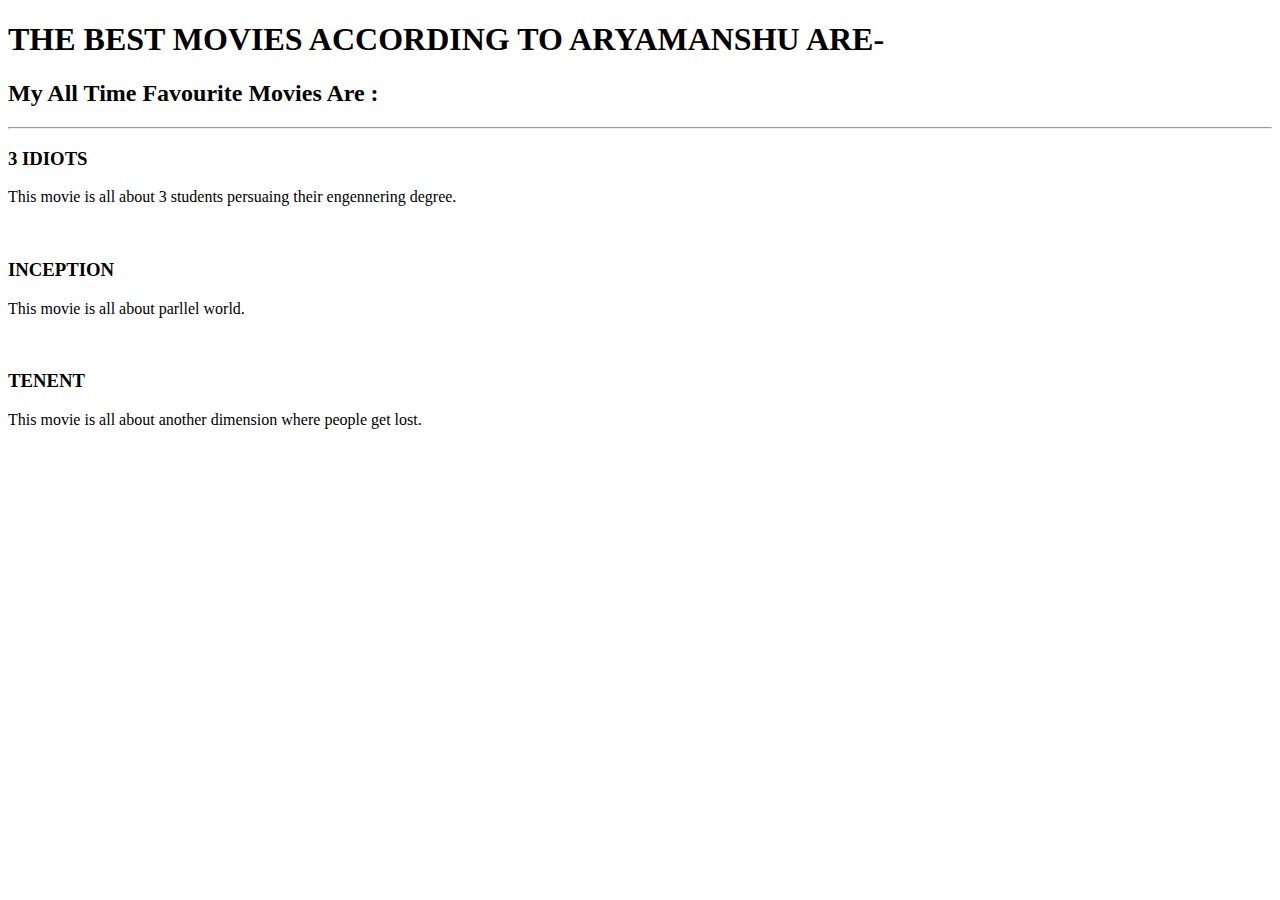
<file: index.html>
<!DOCTYPE html>
<html lang="en">
<head>
    <meta charset="utf-8">
<title>MOVIE TRACKER</title>
</head>
<body>
    <h1>
        THE BEST MOVIES ACCORDING TO ARYAMANSHU ARE-
    </h1>
    <h2> My All Time Favourite Movies Are :</h2>
 <hr>
  <h3>3 IDIOTS</h3>
  <p>This movie is all about 3 students persuaing their engennering degree.</p>
  <br>
  <h3>INCEPTION</h3>
  <P>This movie is all about parllel world.</P>
  <br>
  <h3>TENENT</h3>
  <P>This movie is all about another dimension where people get lost.</P>
  </body>
</html>
</file>
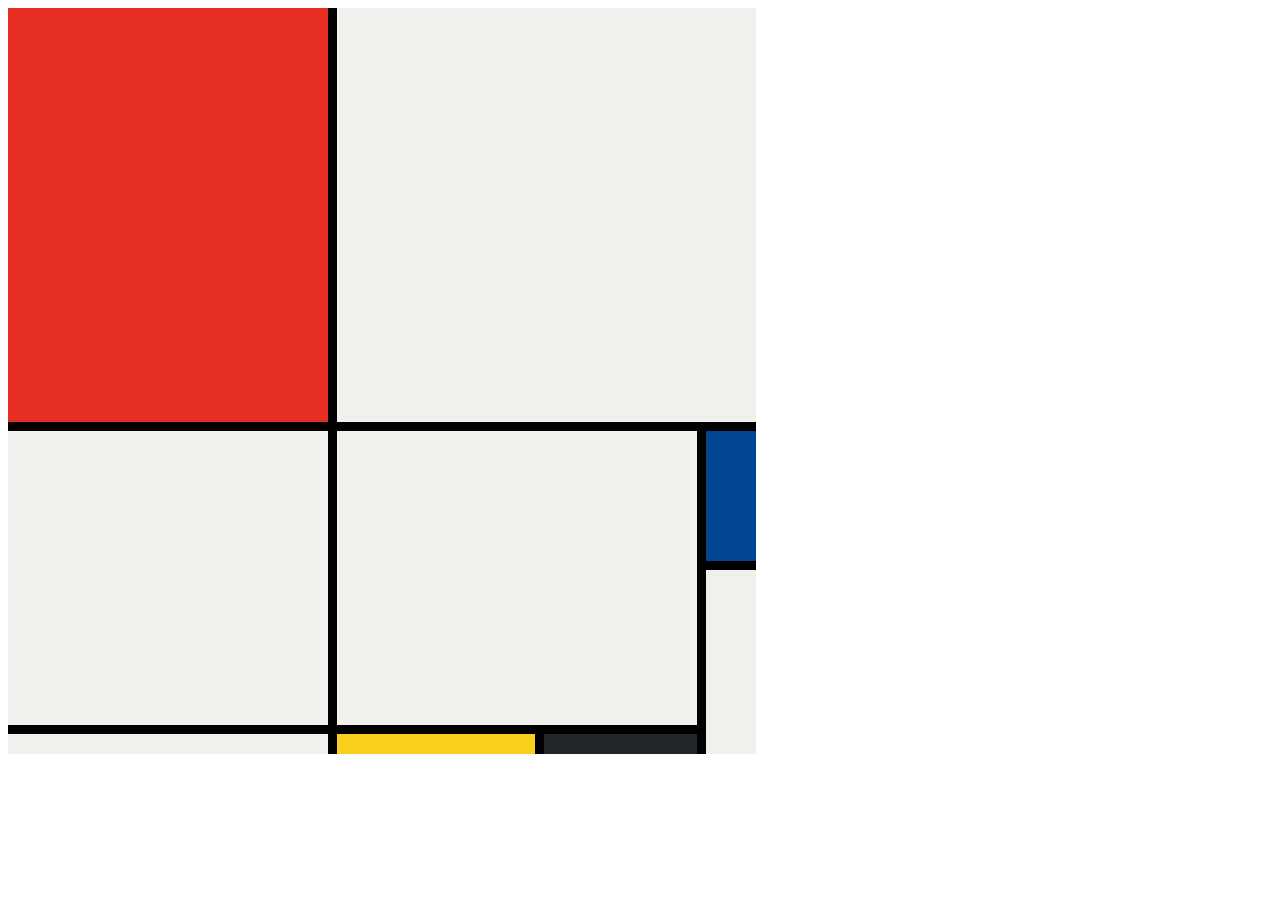
<file: 10.3 Mondrian Project/index.html>
<!DOCTYPE html>
<html lang="en">

<head>
  <meta charset="UTF-8">
  <meta name="viewport" content="width=device-width, initial-scale=1.0">
  <title>Mondrian Project</title>
  <style>
    /* 
    Write your CSS here 
    Gap Colour: #000
    White: #F0F1EC
    Red: #E72F24
    Black: #232629
    Blue: #004592
    Yellow: #F9D01E
    For dimensions, see dimensions.png image.
    HINT: Remember you can't change the properties of grid lines.
    But grid lines are transparent!
    */
  .container{
    display:grid;   /* VERY IMPORTANT */
    height:748x;
    width:748px;
    background-color: #000;
    grid-template-columns: 320px 198px 153px 50px ;
    grid-template-rows: 414px 130px 155px 20px;
    gap: 9px;

  }
  
  .item{
    background-color: #F0F1EC;
  }
.red{
  background-color: #E72F24;
}

.white1{
  grid-column:span 3;

}
.white2{
  grid-row:span 2;
}


.white3{
  grid-area: 2/2/4/4;
}

.blue{
  background-color: #004592;
}

.white4{
 grid-row: span 2;        /* yha thoda smjh ni aya tha */
}

.black{
  background-color: #232629;
}

.yellow{
  background-color: #F9D01E;
}





  </style>
</head>

<body>
  <!-- Write your HTML here -->
  <div class="container">
  <div class="item red"></div>
  <div class="item white1"></div>
  <div class="item white2"></div>
  <div class="item white3"></div>

  <div class="item blue"></div>
  <div class="item white4"></div>

  <div class="item"></div>
  <div class="item yellow"></div>
  <div class="item black"></div>

</div>
</body>

</html>
</file>
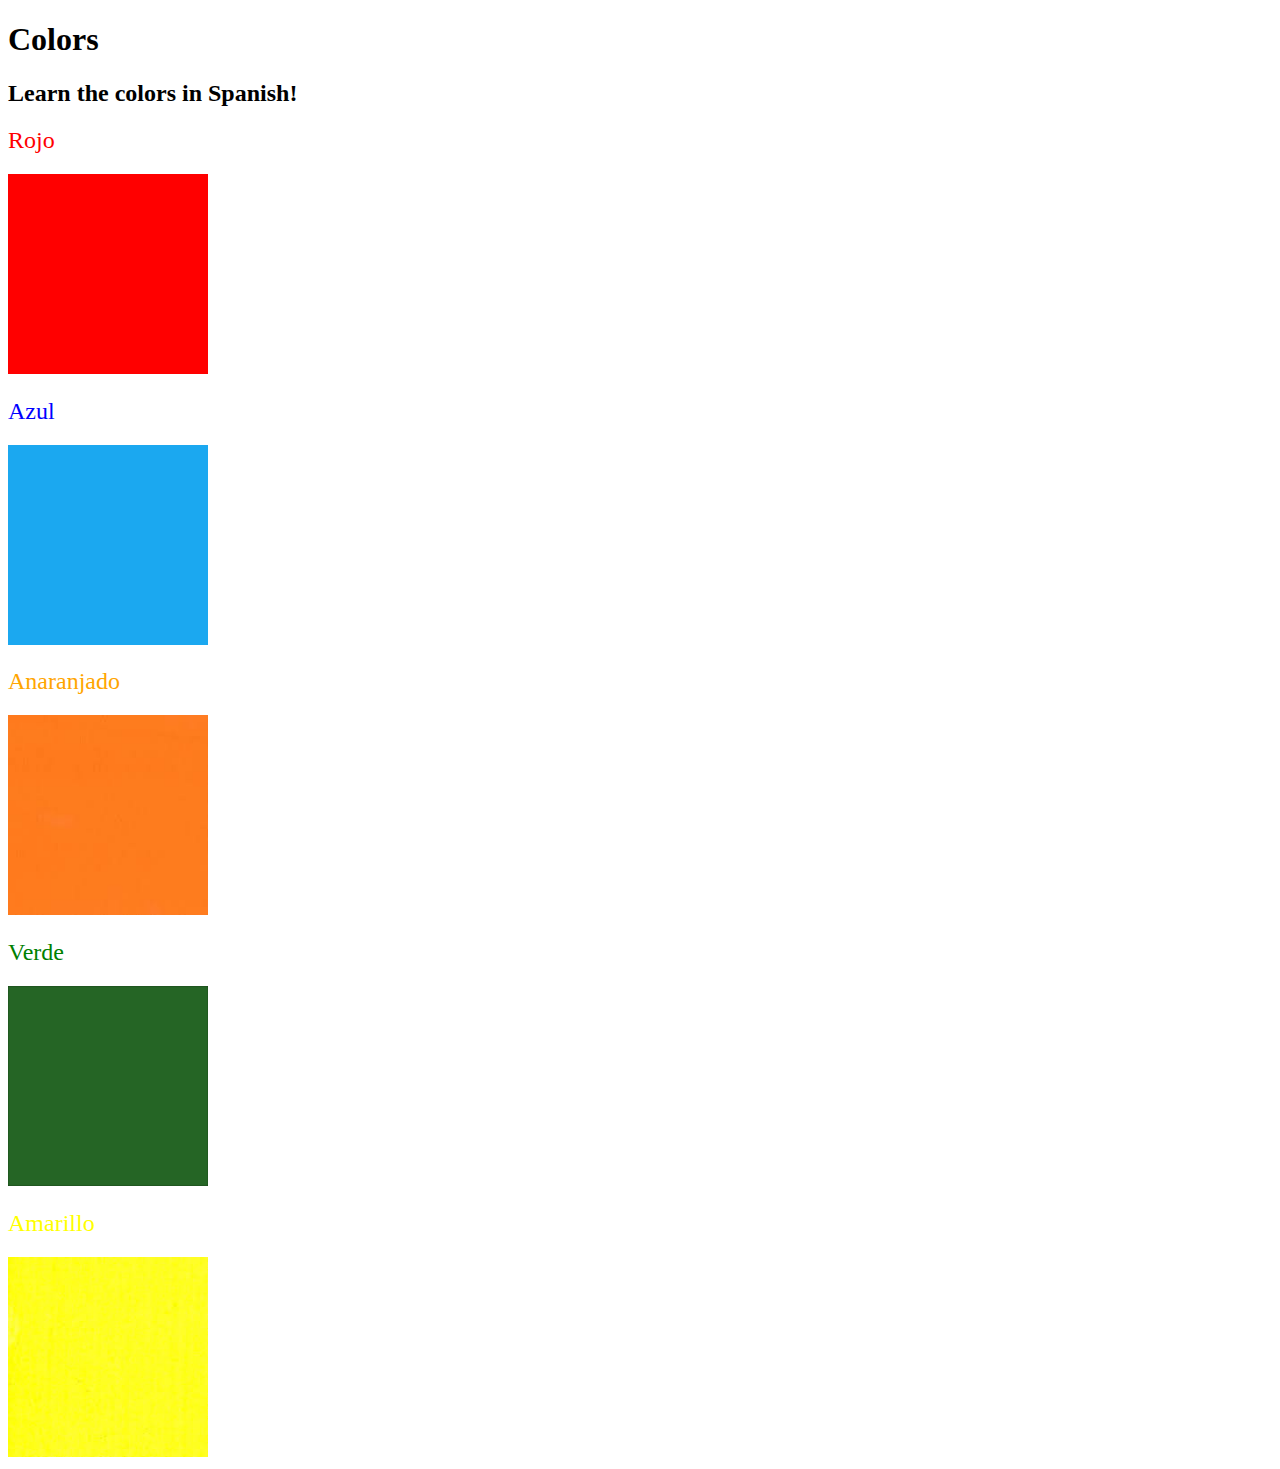
<file: 2.5 PROJ-5 Color Vocab Project/index.html>
<!DOCTYPE html>
<html lang="en">

<head>
  <meta charset="UTF-8">
  <title>Spanish Vocabulary</title>
  <link rel="stylesheet" href="./style.css" />
</head>

<body>
  <h1>Colors</h1>
  <h2>Learn the colors in Spanish!</h2>
  <h2 class="color-title" id="red">Rojo</h2>
  <img class="color" src="./assets/images/red.png" alt="red" />

  <h2 class="color-title" id="blue">Azul</h2>
  <img src="./assets/images/blue.png" alt="blue" />

  <h2 class="color-title" id="orange">Anaranjado</h2>
  <img src="./assets/images/orange.png" alt="orange" />

  <h2 class="color-title" id="green">Verde</h2>
  <img src="./assets/images/green.png" alt="green" />

  <h2 class="color-title" id="yellow">Amarillo</h2>
  <img src="./assets/images/yellow.png" alt="yellow" />
</body>

</html>

<!-- 
TODOs
IMPORTANT: You should not need to make ANY CHANGES to index.html
All code should be written in your CSS file.

1. Create a CSS file and incorporate it as an external stylesheet.
2. Use CSS to style each of the color titles to meaning. 
Hint: Use the id to help if you don't know the words in spanish.
3. Use CSS to change all the color titles to have "font-weight: normal;"
4. Use CSS (not HTML) to make all the images 200px heigh and 200px wide. 
Hint: 
https://developer.mozilla.org/en-US/docs/Web/CSS/height
https://developer.mozilla.org/en-US/docs/Web/CSS/width
-->
</file>
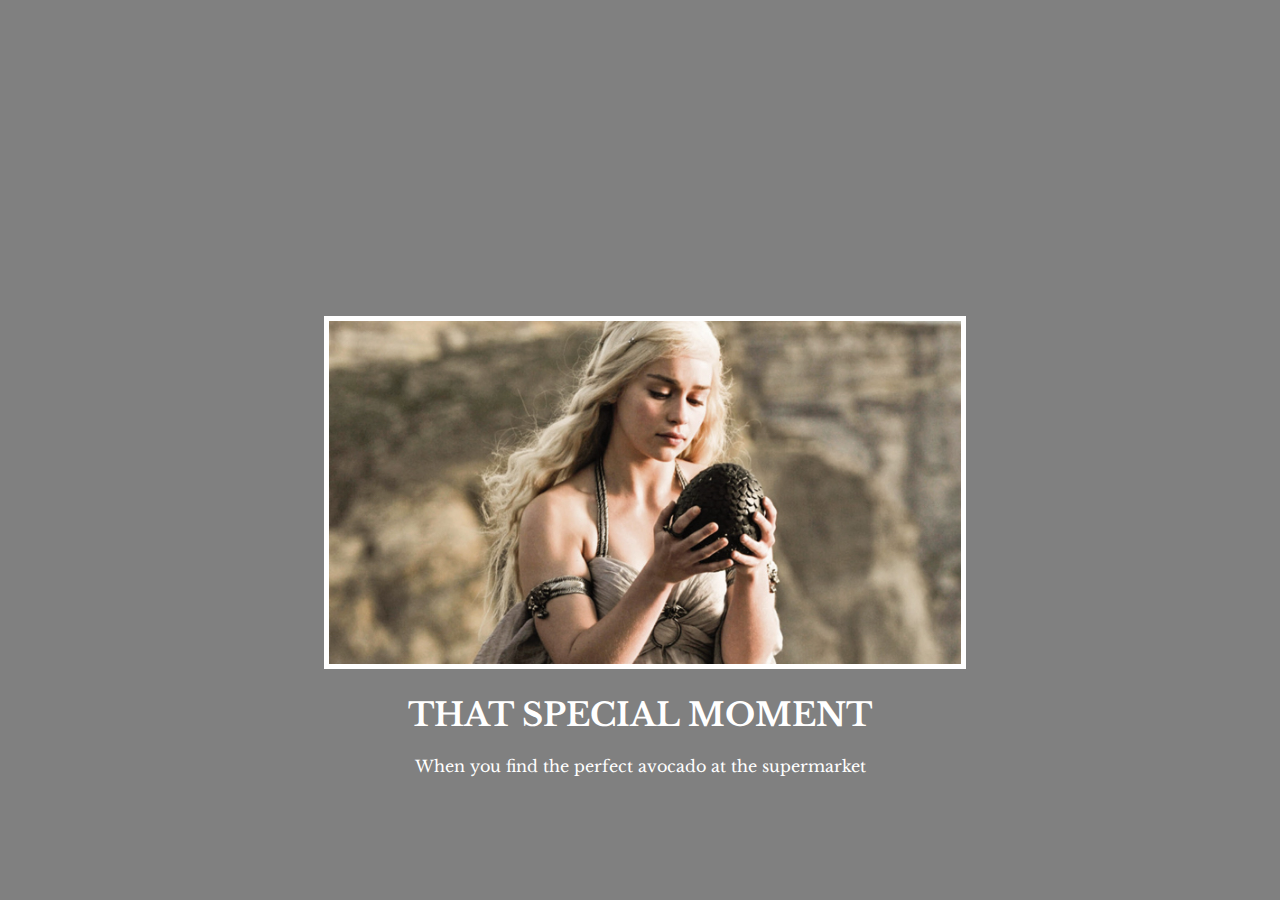
<file: 2.6 PROJ-6 Motivation Meme Project/index.html>
<!DOCTYPE html>
<html lang="en">

<head>
  <meta charset="UTF-8">
  <title>Motivation Meme</title>
  <link rel="stylesheet" href="./style.css" />
  <link rel="preconnect" href="https://fonts.googleapis.com">
  <link rel="preconnect" href="https://fonts.gstatic.com" crossorigin>
  <link href="https://fonts.googleapis.com/css2?family=Libre+Baskerville&display=swap" rel="stylesheet">
</head>

<body>

  <div class="poster">
    <img class="motivation-img" src="./assets/images/daenerys.jpeg" src="daenerys with egg" />
    <h1>That Special Moment</h1>
    <p>When you find the perfect avocado at the supermarket</p>
  </div>
</body>

</html>
</file>
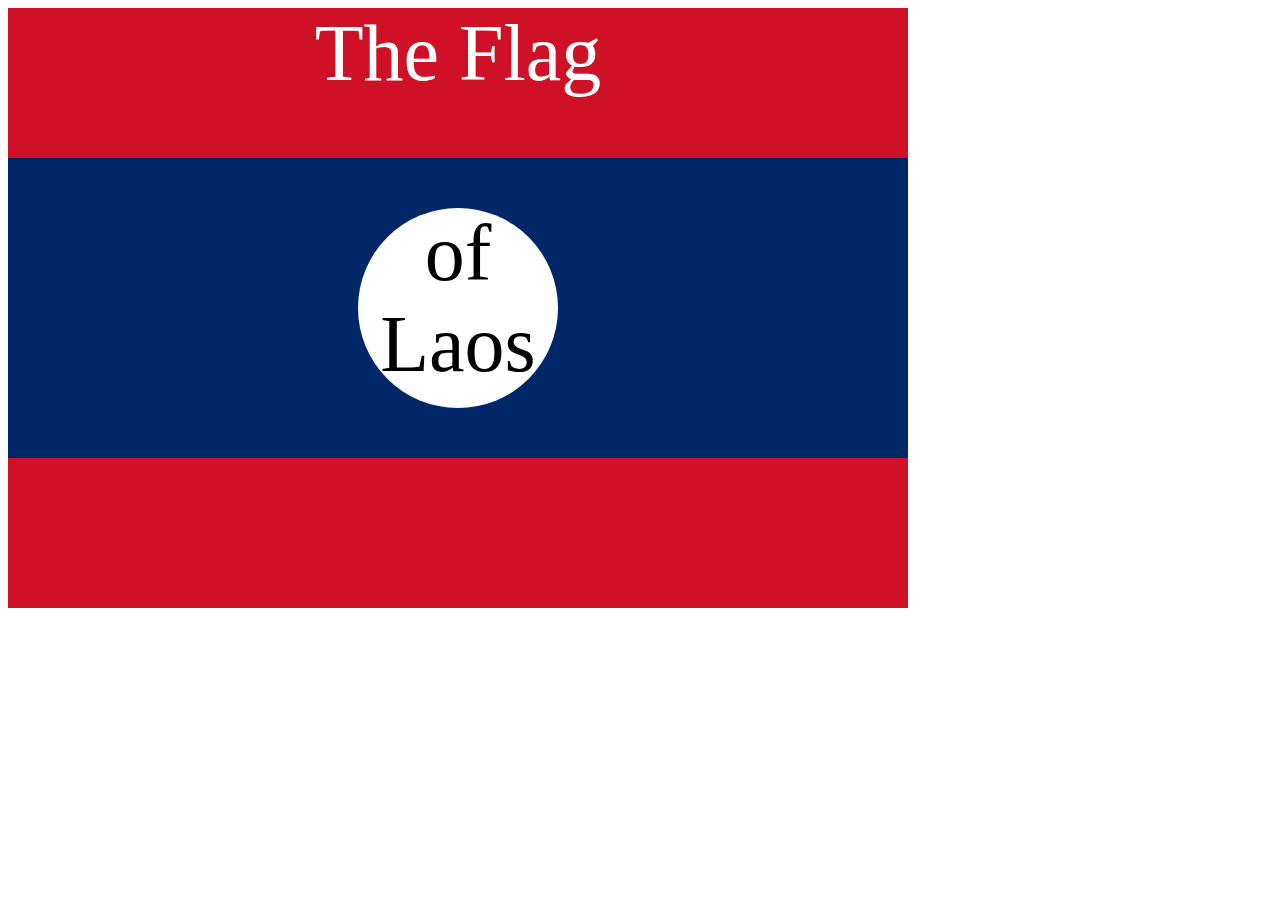
<file: 2.7 PROJ-7 CSS Flag Project/index.html>
<!DOCTYPE html>
<html lang="en">

<head>
  <meta charset="UTF-8">
  <title>CSS Flag Project</title>
  <style>
    /* Write your CSS Code here */
    .flag {
     color: white;
     background-color: #ce1126; 
     width: 900px; 
     height: 600px;
     position: relative;

    }
 
    .flag > div {
      width: 100%;
      height: 300px;
      background-color: #002868;
      position: absolute;
      top: 150px;
    }

    .flag > div > div {
      width: 200px;
      height: 200px;
      background-color: white;
      border-radius: 50%;
      position: relative;
      top: 50px;
      left: 350px;
    }

    p {
      margin: 0;
      font-size: 5rem;
      text-align: center;
    }

    body > div > div > div > p {
      color: black;
    }
  </style>
</head>

<!-- 
  IMPORTANT! Do not change any HTML
Don't add any classes/ids/elements 
Use what you know about combining selectors 
and CSS specificity instead.
Hint 1: The flag is 900px by 600px and the circle is 200px by 200px.
Hint 2: You can use CSS inspection to get the colors from
https://appbrewery.github.io/flag-of-laos/
-->

<body>
  <div class="flag">
    <p>The Flag</p>
    <div>
      <div>
        <p>of Laos</p>
      </div>
    </div>
  </div>
</body>

</html>
</file>
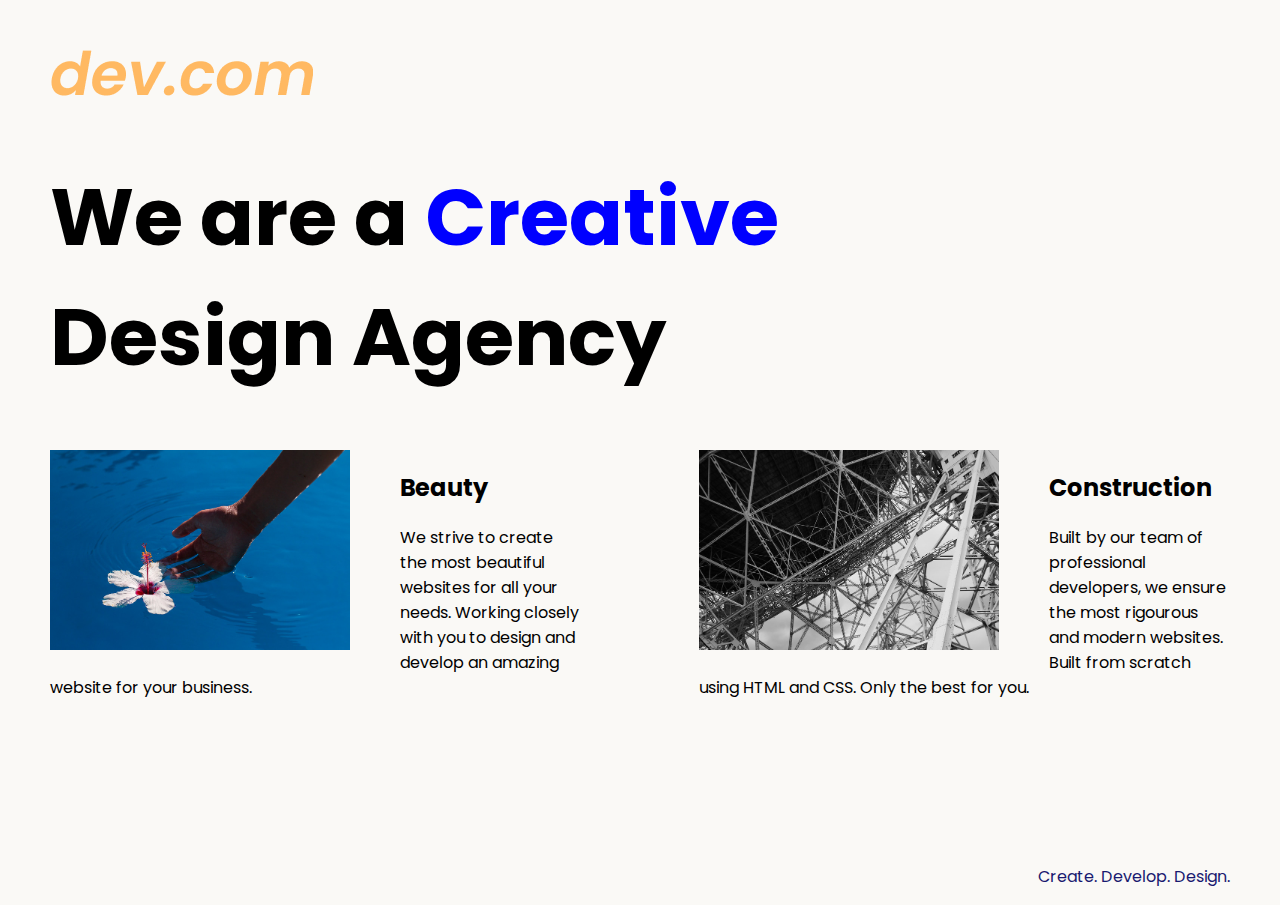
<file: 8.4 Web Design Agency Project/index.html>
<!DOCTYPE html>
<html lang="en">

<head>
  <meta charset="UTF-8">
  <meta name="viewport" content="width=device-width, initial-scale=1.0">
  <title>Agency</title>
  <link rel="stylesheet" href="./style.css">
  <link rel="preconnect" href="https://fonts.googleapis.com">
  <link rel="preconnect" href="https://fonts.gstatic.com" crossorigin>
  <link href="https://fonts.googleapis.com/css2?family=Poppins:wght@400;700&display=swap" rel="stylesheet">
</head>

<body>
  <div class="main">
    <img class="logo" src="./assets/images/logo.png" alt="logo">
    <h1>We are a <span class="indicator">Creative</span> <br> Design Agency</h1>
    <div class="left card"><img class="tile-image" src="./assets/images/beautiful.jpg" alt="hand and flower in water">
      <h2 class="card-title">Beauty</h2>
      <p class="card-text">We strive to create the most beautiful websites for all your needs. Working closely with you
        to
        design and
        develop an amazing website for your business.</p>
    </div>

    <div class="right card"><img class="tile-image" src="./assets/images/construction.jpg" alt="metal structure">
      <h2 class="card-title">Construction</h2>
      <p>Built by our team of professional developers, we ensure the most rigourous and modern websites. Built from
        scratch using HTML and CSS. Only the best for you.</p>
    </div>

  </div>
  <footer>
    <p>Create. Develop. Design.</p>
  </footer>
</body>

</html>
</file>
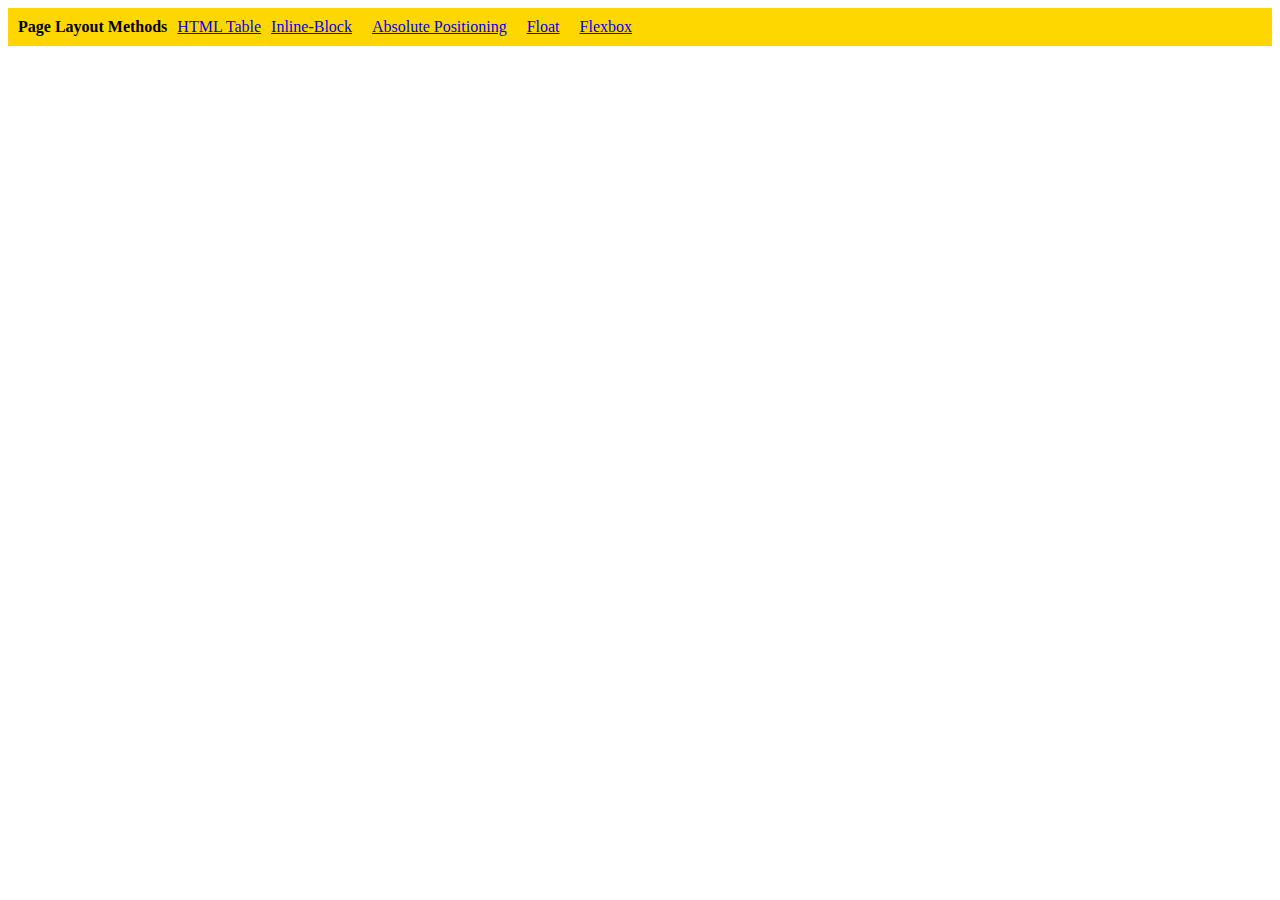
<file: 9.0 Display Flex/index.html>
<!DOCTYPE html>
<html lang="en">

<head>
  <meta charset="UTF-8">
  <meta name="viewport" content="width=device-width, initial-scale=1.0">
  <title>Column Layout Methods</title>
  <style>
    p {
      padding: 0;
      margin: 0;
      font-weight: 700;
    }

    li {
      list-style: none;
    }

    .container {
      padding: 10px;
      background-color: gold;
      display: flex;  /* i added only line 22 and 23 to make the changes */
      gap: 10px;
    }

  </style>
</head>

<body>
  <div class="container">
    <p>Page Layout Methods</p>

    <li><a href="./html-table.html">HTML Table</a></li>
    <li><a href="./inline-block.html">Inline-Block</li>
    <li><a href="./absolute-position.html">Absolute Positioning</li>
    <li><a href="./float.html">Float</li>
    <li><a href="./flex.html">Flexbox</li>

  </div>
</body>

</html>
</file>
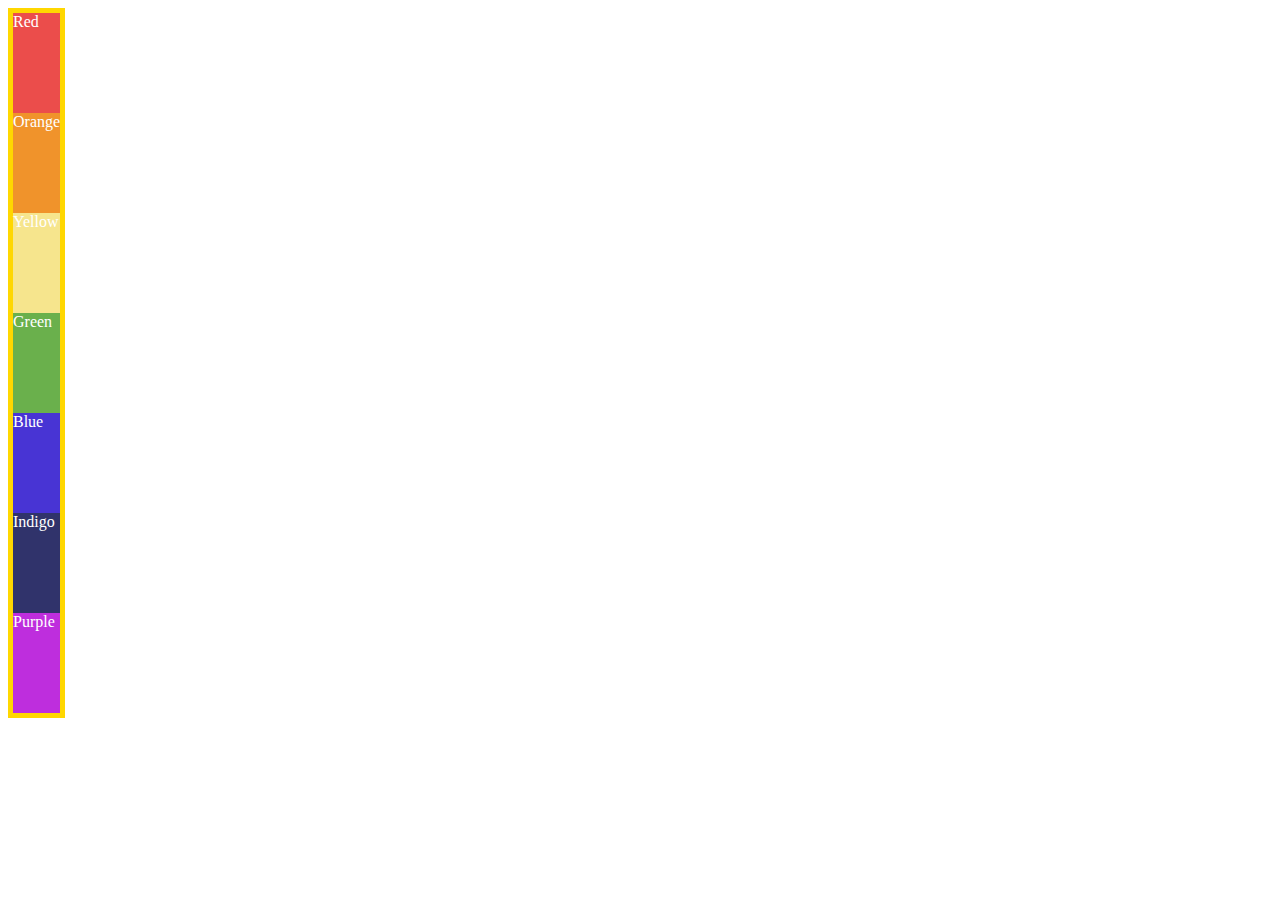
<file: 9.1 Flex Direction/index.html>
<!DOCTYPE html>
<html lang="en">

<head>
  <meta charset="UTF-8">
  <meta name="viewport" content="width=device-width, initial-scale=1.0">
  <title>Flex Direction</title>
  <style>
    .container {
      color: white;
      border: 5px solid gold;
      display: inline-flex;                      /* cloumn ko chota krne k liye */
      flex-direction: column;
      
    }

    /*
Select all the elements that are the direct
children of the .container class.
    */

.container > *{
  flex-basis: 100px;    /* in line no. 26 and 27 we have used combining selectors property as here all the colors are the direct child of the .container class so we used the property and do the follow. */
}
    .red {background-color: #eb4d4b;}
    .orange {background-color: #f0932b;}
    .yellow {background-color: #f6e58d;}
    .green {background-color: #6ab04c;}
    .blue {background-color: #4834d4;}
    .indigo {background-color: #30336b;}
    .purple {background-color: #be2edd;}
    
  </style>
</head>

<body>
  <div class="container">
    <div class="red">Red</div>
    <div class="orange">Orange</div>
    <div class="yellow">Yellow</div>
    <div class="green">Green</div>
    <div class="blue">Blue</div>
    <div class="indigo">Indigo</div>
    <div class="purple">Purple</div>
  </div>
  
</body>

</html>
</file>
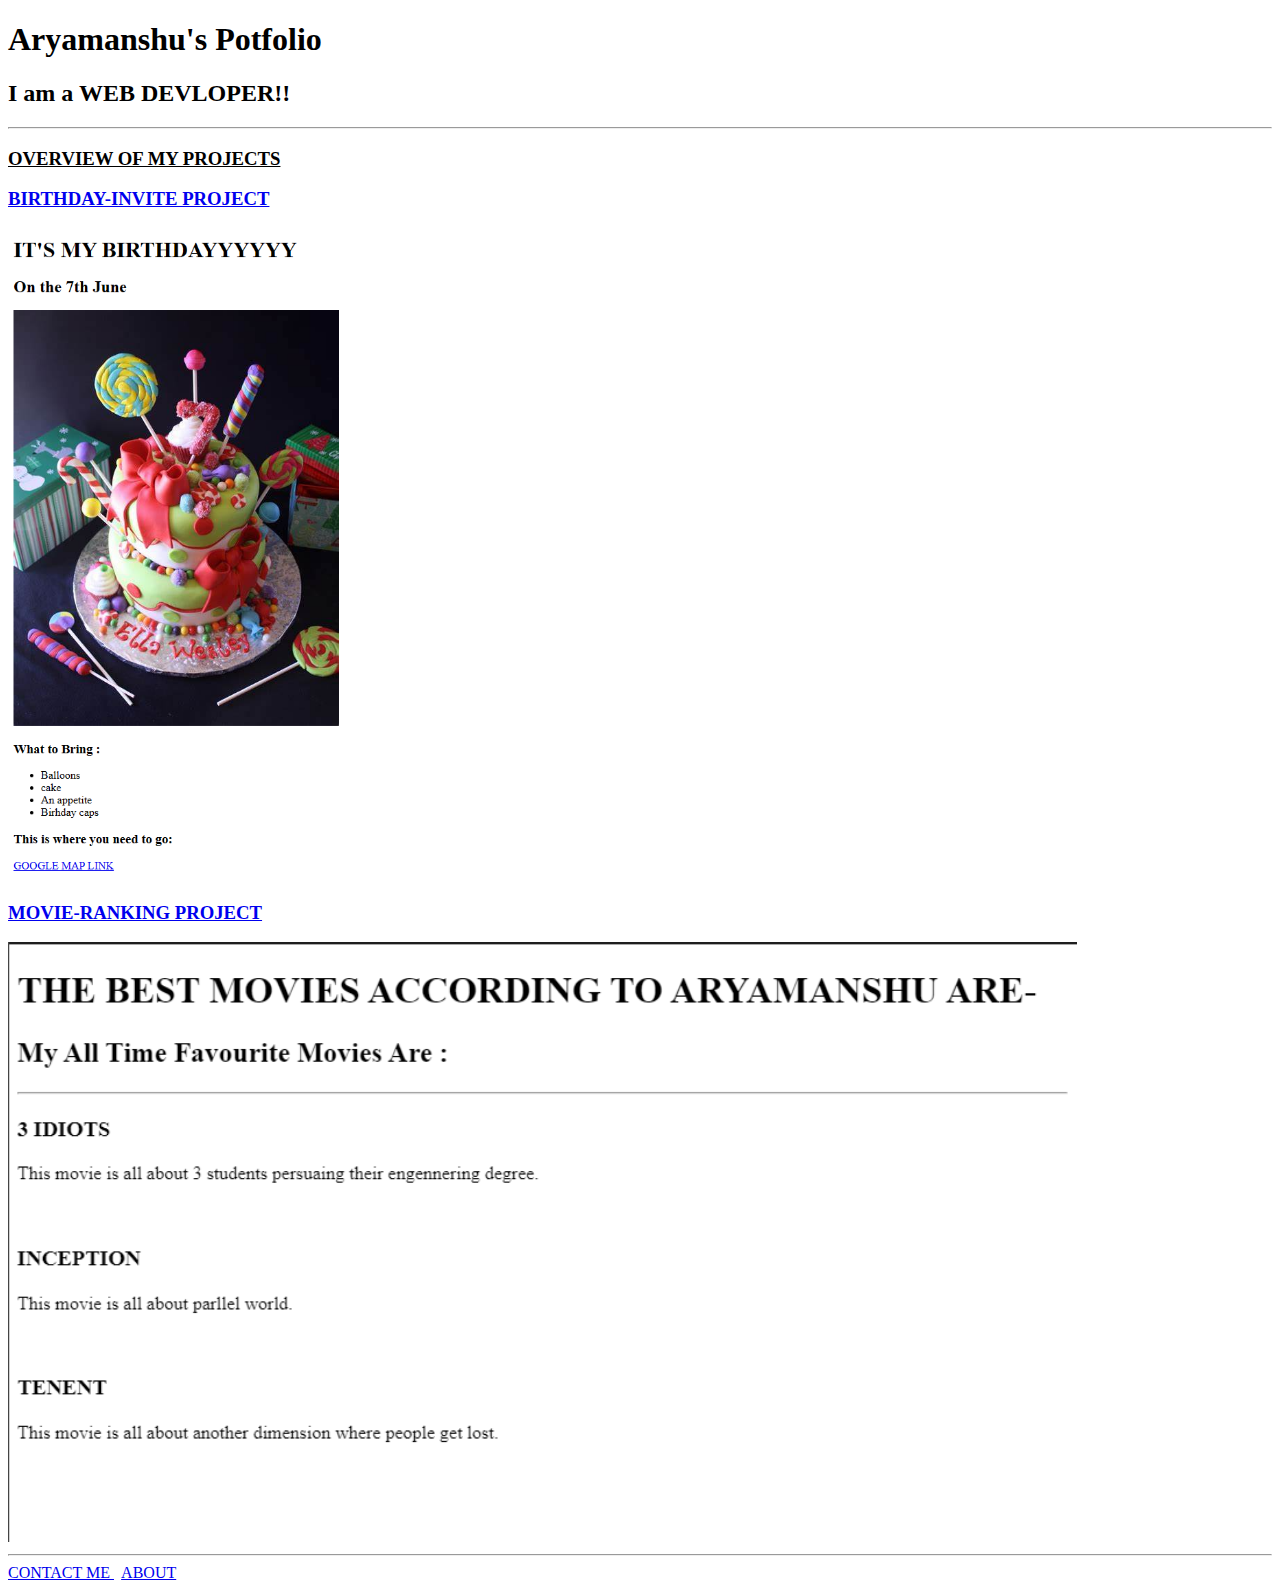
<file: 2.3 PROJ-3 PORTFOLIO/portfolio index.html>
<!DOCTYPE html>
<html lang="en">
<head>
    <meta charset="UTF-8">
    <title>PORTFOLIO</title>
</head>
<body>
    <h1>Aryamanshu's Potfolio</h1>
    <h2>I am a WEB DEVLOPER!!</h2>
    <hr>
    <h3><B><U>OVERVIEW OF MY PROJECTS</U></B></h3>
    <h3><a href="../PROJ-2 BIRTHDAY INVITE/index.html">BIRTHDAY-INVITE PROJECT</a></h3>
    <img src="./birthday.png" alt="project-1" height="650">
    <br>
    <h3><a href="../PROJ-1 Movie Ranking/index.html">MOVIE-RANKING PROJECT</a></h3>
    <img src="./MOVIEPROJ.png" alt="project-2" height="600">
    <hr>
    <a href="./conatct.html" > CONTACT ME </a>&nbsp;
    <a href="./about.html" > ABOUT </a>
</body>
</html>
</file>
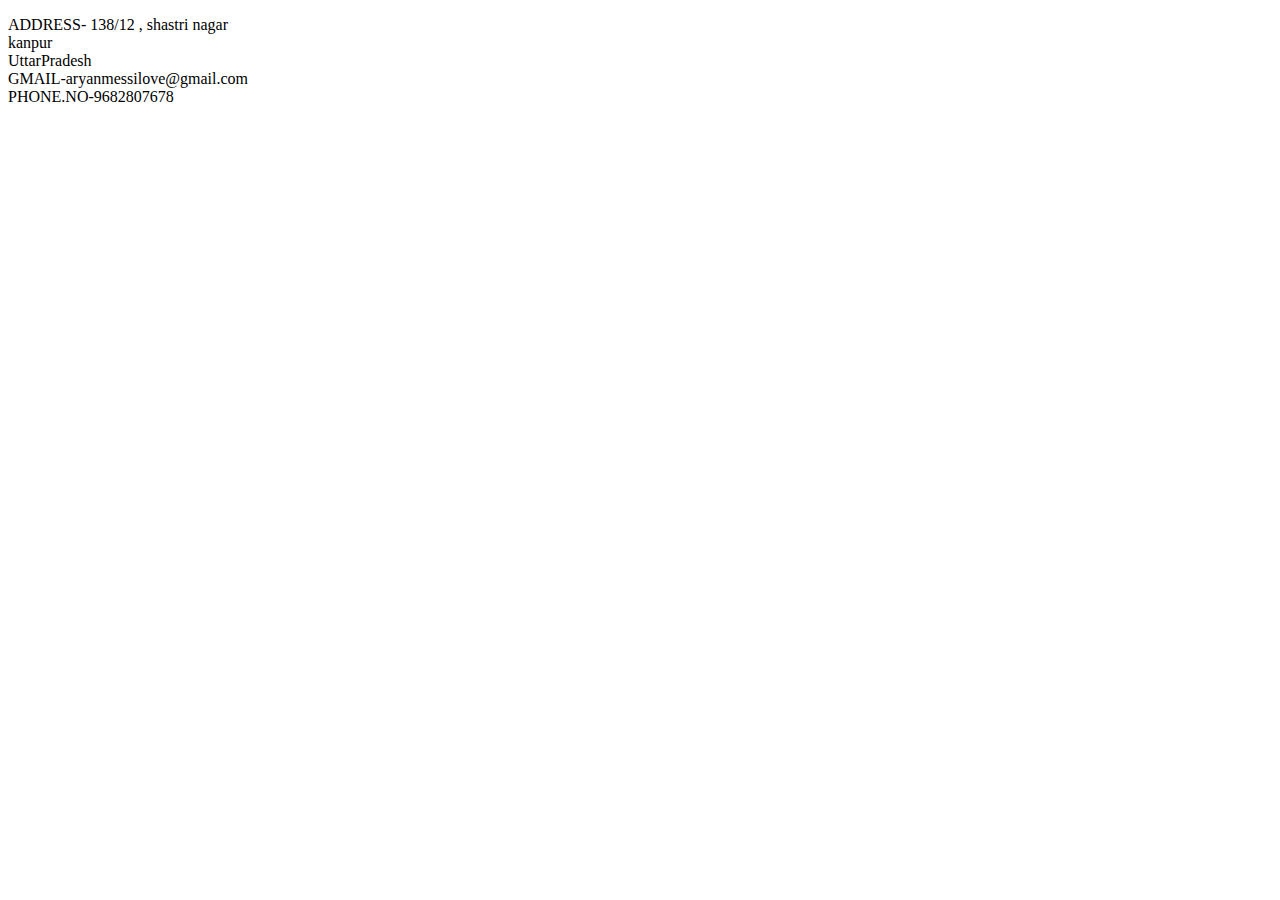
<file: 2.4 PROJ-4 CAPSTONE- RESUME/resume contact.html>
<!DOCTYPE html>
<html lang="en">
<head>
    <meta charset="utf-8">
<title>venom's contact</title>
</head>
<body>
    <p>
        ADDRESS- 138/12 , shastri nagar<br>
        kanpur<br>  
        UttarPradesh
        <br>
        GMAIL-aryanmessilove@gmail.com<br>
        PHONE.NO-9682807678
    </p>
</body>
</file>
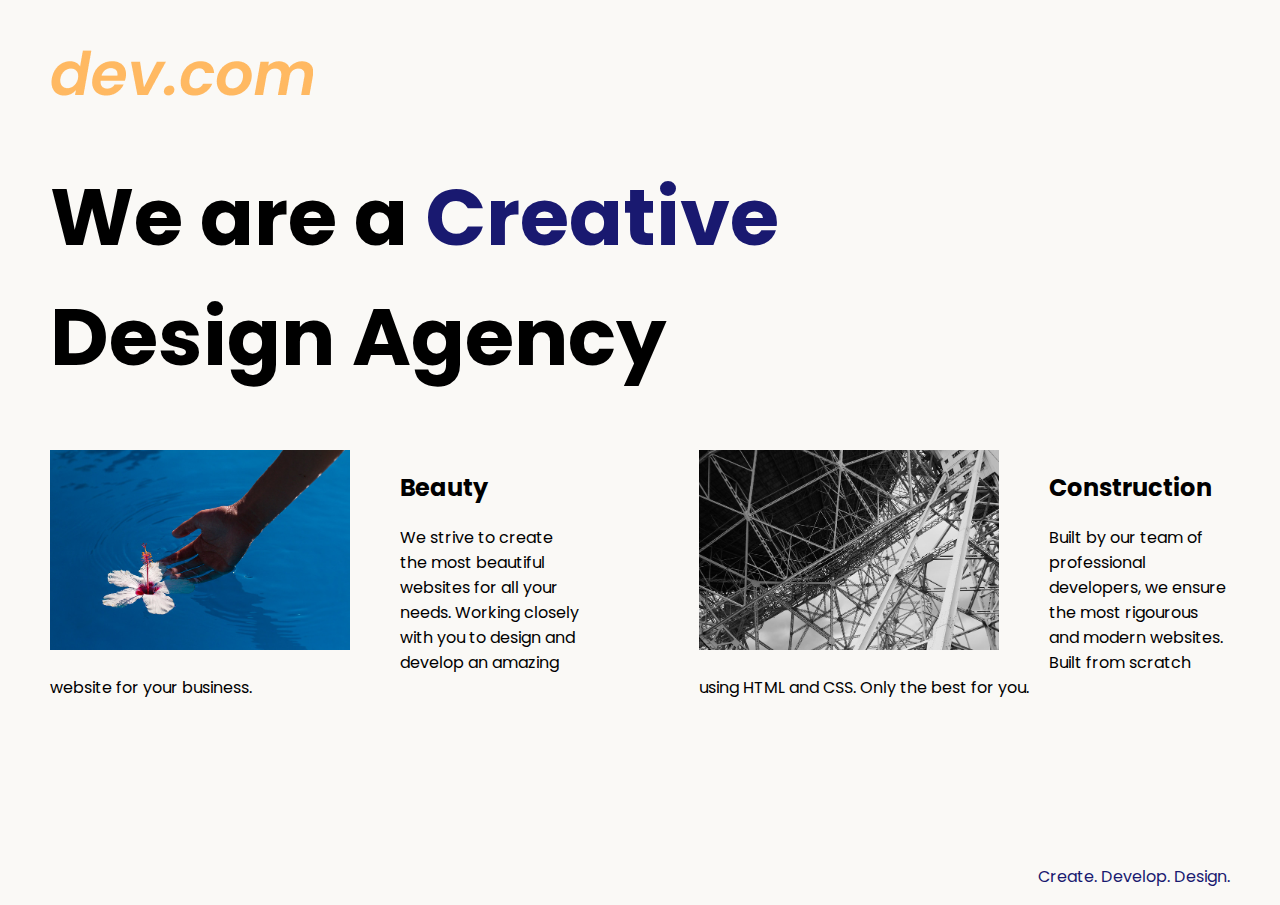
<file: 8.4 Web Design Agency Project/solution.html>
<!DOCTYPE html>
<html lang="en">

<head>
  <meta charset="UTF-8">
  <meta name="viewport" content="width=device-width, initial-scale=1.0">
  <title>Agency</title>
  <link rel="stylesheet" href="./solution.css">
  <link rel="preconnect" href="https://fonts.googleapis.com">
  <link rel="preconnect" href="https://fonts.gstatic.com" crossorigin>
  <link href="https://fonts.googleapis.com/css2?family=Poppins:wght@400;700&display=swap" rel="stylesheet">
</head>

<body>
  <div class="main">
    <img class="logo" src="./assets/images/logo.png" alt="logo">
    <h1>We are a <span class="creative">Creative</span> <br />Design Agency</h1>
    <div class="left card"><img class="tile-image" src="./assets/images/beautiful.jpg" alt="hand and flower in water">
      <h2 class="card-title">Beauty</h2>
      <p class="card-text">We strive to create the most beautiful websites for all your needs. Working closely with you
        to
        design and
        develop an amazing website for your business.</p>
    </div>

    <div class="right card"><img class="tile-image" src="./assets/images/construction.jpg" alt="metal structure">
      <h2 class="card-title">Construction</h2>
      <p>Built by our team of professional developers, we ensure the most rigourous and modern websites. Built from
        scratch using HTML and CSS. Only the best for you.</p>
    </div>

  </div>
  <footer>
    <p>Create. Develop. Design.</p>
  </footer>
</body>

</html>
</file>
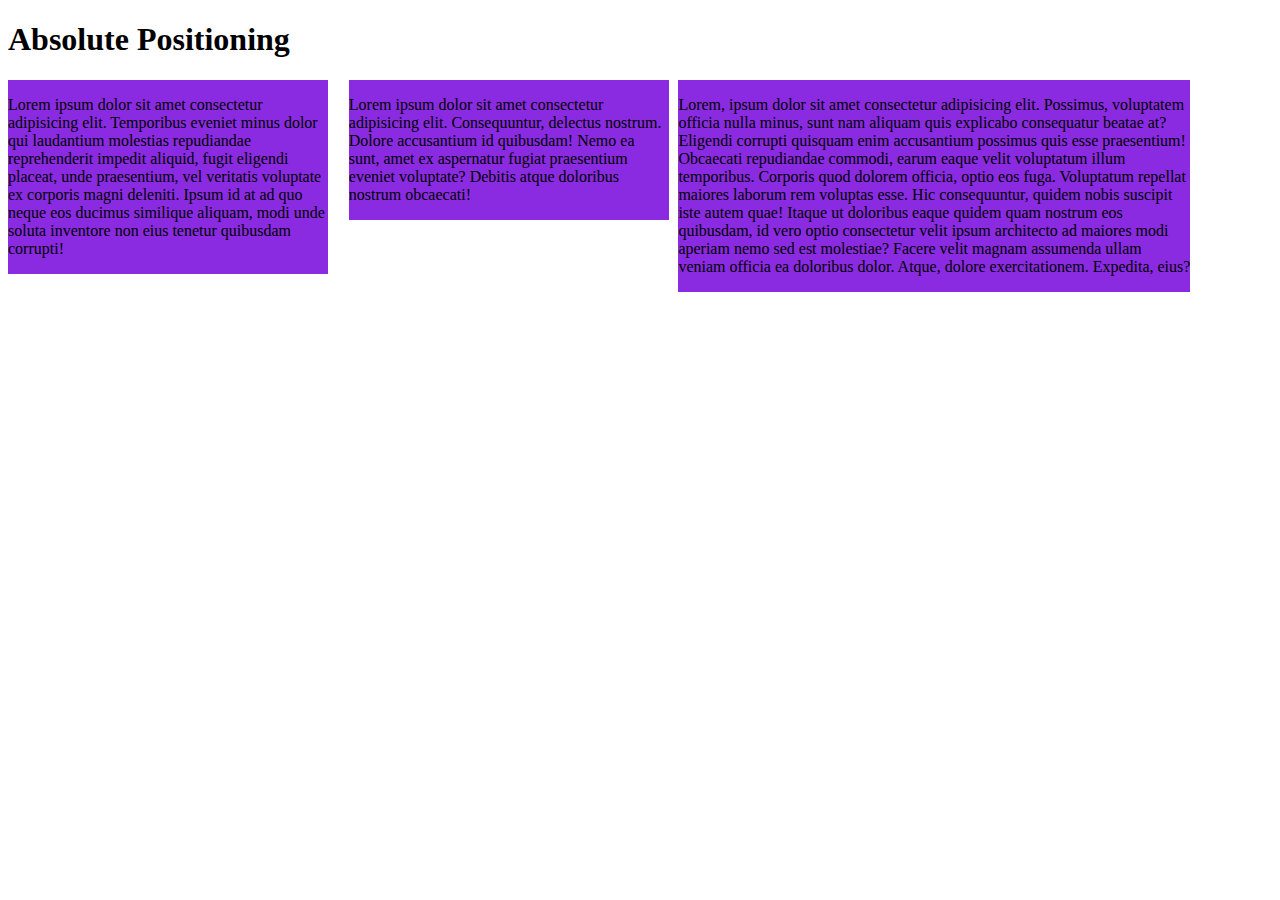
<file: 9.0 Display Flex/absolute-position.html>
<!DOCTYPE html>
<html lang="en">

<head>
  <meta charset="UTF-8">
  <meta name="viewport" content="width=device-width, initial-scale=1.0">
  <title>Absolute Positioning</title>
  <style>
    div {
      position: relative;
      display: inline-block;
      background-color: blueviolet;
    }

    .one {
      width: 25%;
      position: absolute;
    }

    .two {
      position: absolute;
      left: 27.25%;
      width: 25%;
    }

    .three {
      position: absolute;
      left: 53%;
      width: 40%;
    }
  </style>
</head>

<body>

  <body>
<h1>Absolute Positioning</h1>
    <div class="one">
      <p>Lorem ipsum dolor sit amet consectetur adipisicing elit. Temporibus eveniet minus dolor qui laudantium
        molestias repudiandae reprehenderit impedit aliquid, fugit eligendi placeat, unde praesentium, vel veritatis
        voluptate ex corporis magni deleniti. Ipsum id at ad quo neque eos ducimus similique aliquam, modi unde soluta
        inventore non eius tenetur quibusdam corrupti!</p>
    </div>
    <div class="two">
      <p>Lorem ipsum dolor sit amet consectetur adipisicing elit. Consequuntur, delectus nostrum. Dolore accusantium id
        quibusdam! Nemo ea sunt, amet ex aspernatur fugiat praesentium eveniet voluptate? Debitis atque doloribus
        nostrum obcaecati!</p>
    </div>
    <div class="three">
      <p>Lorem, ipsum dolor sit amet consectetur adipisicing elit. Possimus, voluptatem officia nulla minus, sunt nam
        aliquam quis explicabo consequatur beatae at? Eligendi corrupti quisquam enim accusantium possimus quis esse
        praesentium! Obcaecati repudiandae commodi, earum eaque velit voluptatum illum temporibus. Corporis quod dolorem
        officia, optio eos fuga. Voluptatum repellat maiores laborum rem voluptas esse. Hic consequuntur, quidem nobis
        suscipit iste autem quae! Itaque ut doloribus eaque quidem quam nostrum eos quibusdam, id vero optio consectetur
        velit ipsum architecto ad maiores modi aperiam nemo sed est molestiae? Facere velit magnam assumenda ullam
        veniam officia ea doloribus dolor. Atque, dolore exercitationem. Expedita, eius?</p>
    </div>
  </body>

</html>
</file>
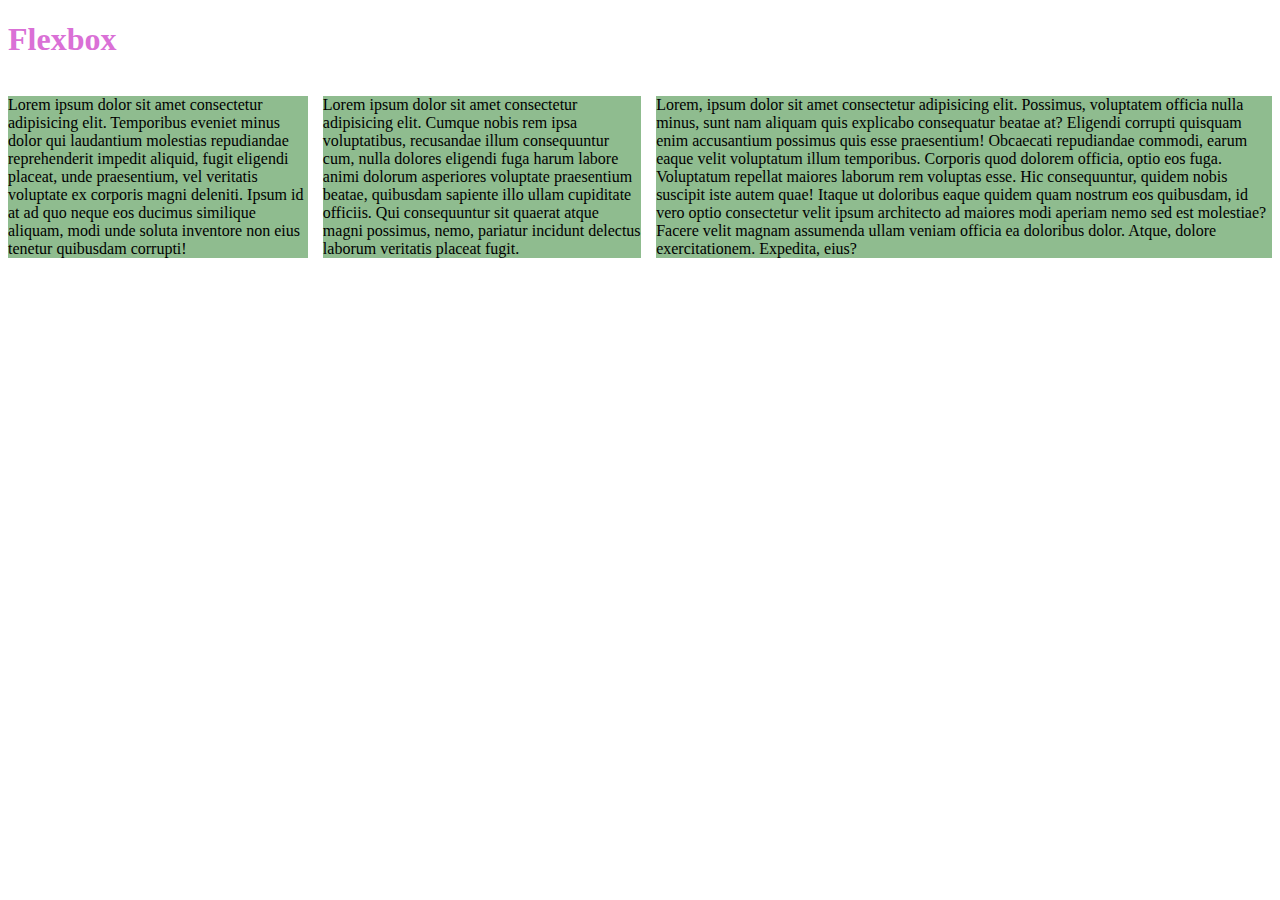
<file: 9.0 Display Flex/flex.html>
<!DOCTYPE html>
<html lang="en">

<head>
  <meta charset="UTF-8">
  <meta name="viewport" content="width=device-width, initial-scale=1.0">
  <title>Flexbox</title>
  <style>
    .container {
      display: flex;
      gap: 15px;
    }
.virtual {
  color: orchid;
}
    p {
      background-color: darkseagreen;
    }
  </style>
</head>

<body>

  <body>
    <h1><span class="virtual">Flexbox</span></h1>
    <div class="container">
      <div class="one">
        <p>Lorem ipsum dolor sit amet consectetur adipisicing elit. Temporibus eveniet minus dolor qui laudantium
          molestias repudiandae reprehenderit impedit aliquid, fugit eligendi placeat, unde praesentium, vel veritatis
          voluptate ex corporis magni deleniti. Ipsum id at ad quo neque eos ducimus similique aliquam, modi unde soluta
          inventore non eius tenetur quibusdam corrupti!</p>
      </div>
      <div class="two">
        <p>Lorem ipsum dolor sit amet consectetur adipisicing elit. Cumque nobis rem ipsa voluptatibus, recusandae illum
          consequuntur cum, nulla dolores eligendi fuga harum labore animi dolorum asperiores voluptate praesentium
          beatae, quibusdam sapiente illo ullam cupiditate officiis. Qui consequuntur sit quaerat atque magni possimus,
          nemo, pariatur incidunt delectus laborum veritatis placeat fugit.</p>
      </div>
      <div class="three">
        <p>Lorem, ipsum dolor sit amet consectetur adipisicing elit. Possimus, voluptatem officia nulla minus, sunt nam
          aliquam quis explicabo consequatur beatae at? Eligendi corrupti quisquam enim accusantium possimus quis esse
          praesentium! Obcaecati repudiandae commodi, earum eaque velit voluptatum illum temporibus. Corporis quod
          dolorem
          officia, optio eos fuga. Voluptatum repellat maiores laborum rem voluptas esse. Hic consequuntur, quidem nobis
          suscipit iste autem quae! Itaque ut doloribus eaque quidem quam nostrum eos quibusdam, id vero optio
          consectetur
          velit ipsum architecto ad maiores modi aperiam nemo sed est molestiae? Facere velit magnam assumenda ullam
          veniam officia ea doloribus dolor. Atque, dolore exercitationem. Expedita, eius?</p>
      </div>
    </div>
  </body>

</html>
</file>
<file: 2.5 PROJ-5 Color Vocab Project/style.css>
#red{
    color: red;
}


#blue{
    color: blue;
}


#orange{
    color: orange;
}


#green{
    color: green;
}


#yellow{
    color: yellow;
}


.color-title{
    font-weight: normal;
}

img {
    height:200px;
    width:200px
}
</file>
<file: 2.6 PROJ-6 Motivation Meme Project/style.css>
body {
    background-color: grey;
}

h1 {
    text-transform: uppercase;
    font-size: 4 rem;
    }

 .poster {
    width: 50%;
    margin-left: 25%;
    margin-top: 25%;
    color: white;
    font-family: "Libre Baskerville", serif;
    text-align: center;

}   

 .motivation-img {
    border: 5px solid white;
    width: 100%;

 }
</file>
<file: 8.4 Web Design Agency Project/style.css>
body {
  font-family: "Poppins", sans-serif;
  margin: 50px 50px 0 50px;
  background-color: #faf9f6;
  display: flex;
  flex-direction: column;
  min-height: 95vh;
}
.main {
  flex: 1;
}

h1 {
  font-size: 5rem;
}

footer {
  text-align: right;
  color: midnightblue;
  
}

.tile-image{
  height: 200px;
  float: left;
  margin-right: 50px;

}

.card {
  width: 45%;

}

.left {
 float: left;
}

.right {
  float: right;
}

.indicator {
  color: blue;
}

@media (max-width:680px) {
  .logo {
      width:100px;
  }

h1 {
  font-size: 3.5rem;
  text-align: center;
}

.card{
  width:100%;
  display: block;
  margin-bottom:30px;
  text-align: justify;

}

.card img{
  width:100%;
  display: inline;
  margin-bottom:10px;
  object-fit: cover;

}
}
</file>
<file: 8.4 Web Design Agency Project/solution.css>
body {
  font-family: "Poppins", sans-serif;
  margin: 50px 50px 0 50px;
  background-color: #faf9f6;
  display: flex;
  flex-direction: column;
  min-height: 95vh;
}
.main {
  flex: 1;
}

h1 {
  font-size: 5rem;
}

footer {
  text-align: right;
  color: midnightblue;
}

.tile-image {
  height: 200px;
  float: left;
  margin-right: 50px;
}

.card {
  width: 45%;
}

.left {
  float: left;
}

.right {
  float: right;
}

.creative {
  color: midnightblue;
}

@media (max-width: 680px) {
  .logo {
    width: 100px;
  }

  h1 {
    font-size: 3.5rem;
    text-align: center;
  }

  .card {
    width: 100%;
    display: block;
    margin-bottom: 30px;
    text-align: justify;
  }

  .card img {
    margin-bottom: 10px;
    width: 100%;
    display: inline;
    object-fit: cover;
  }
}
</file>
